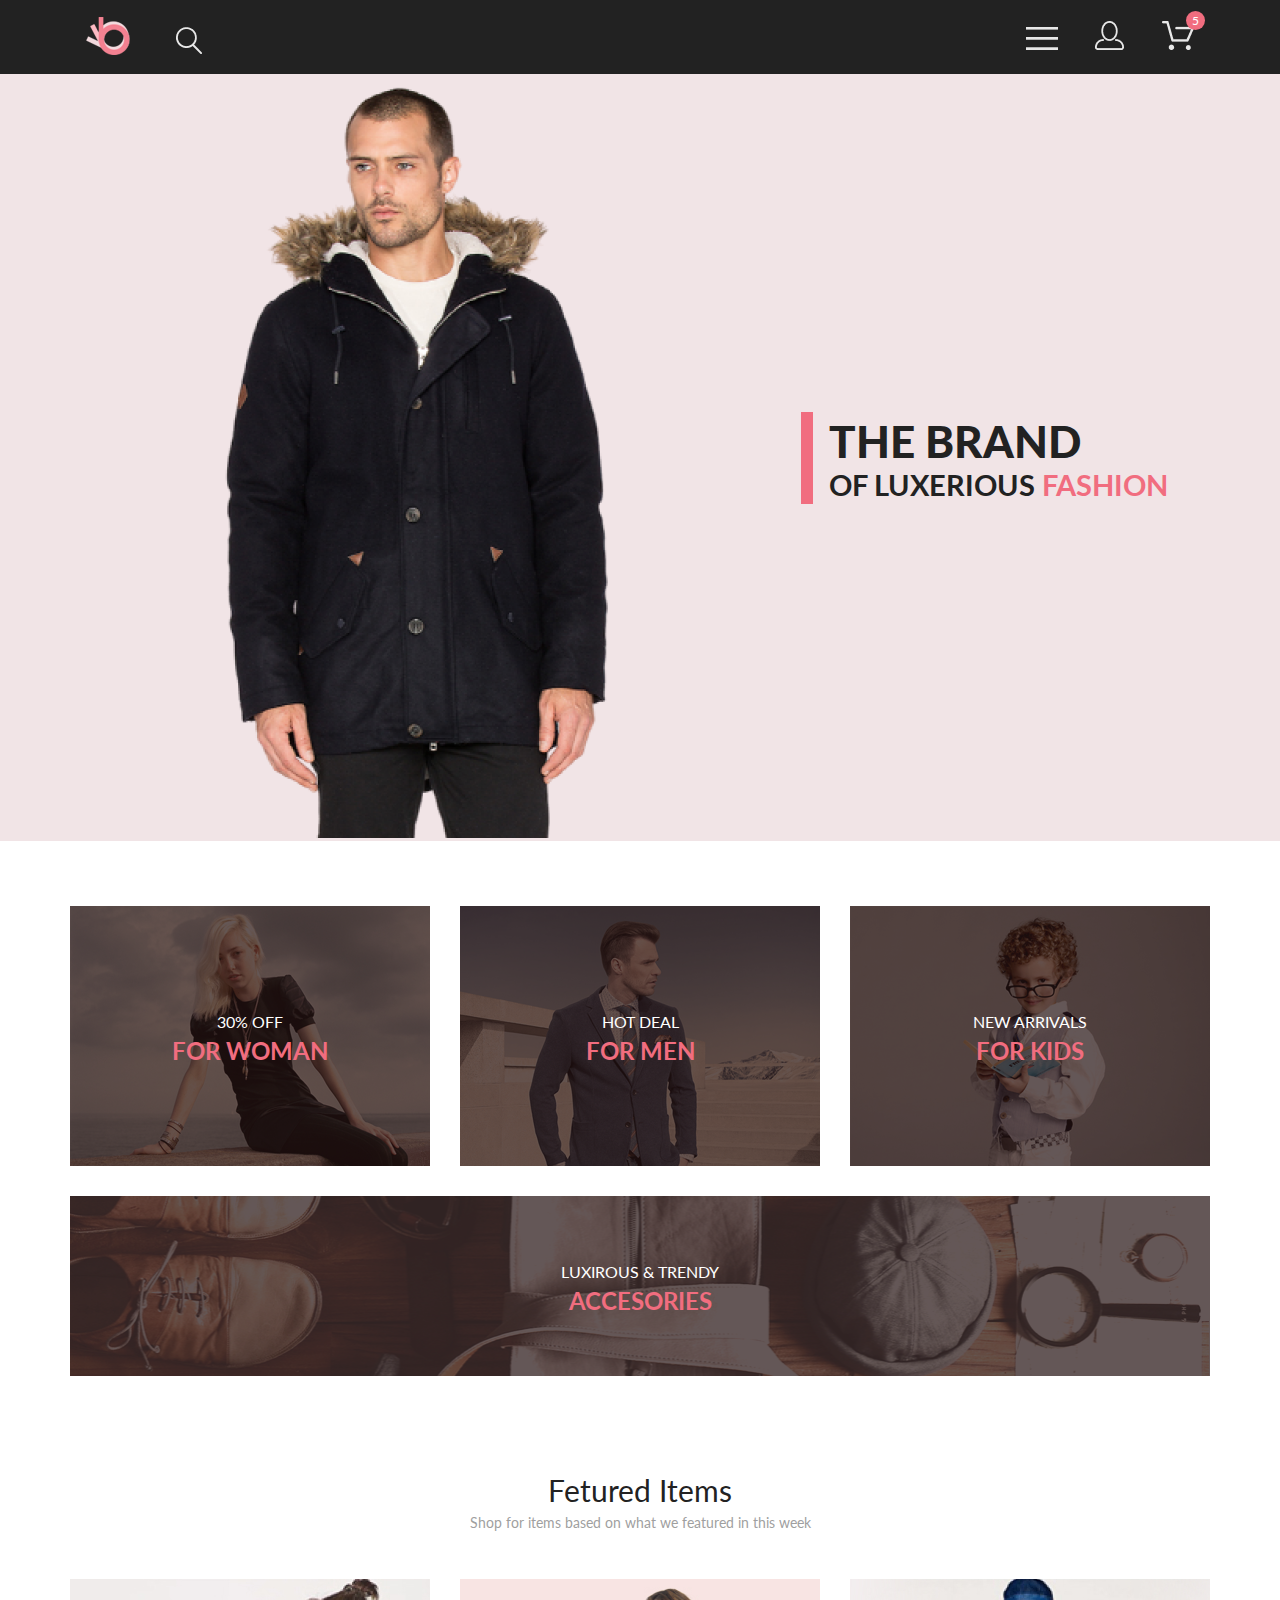
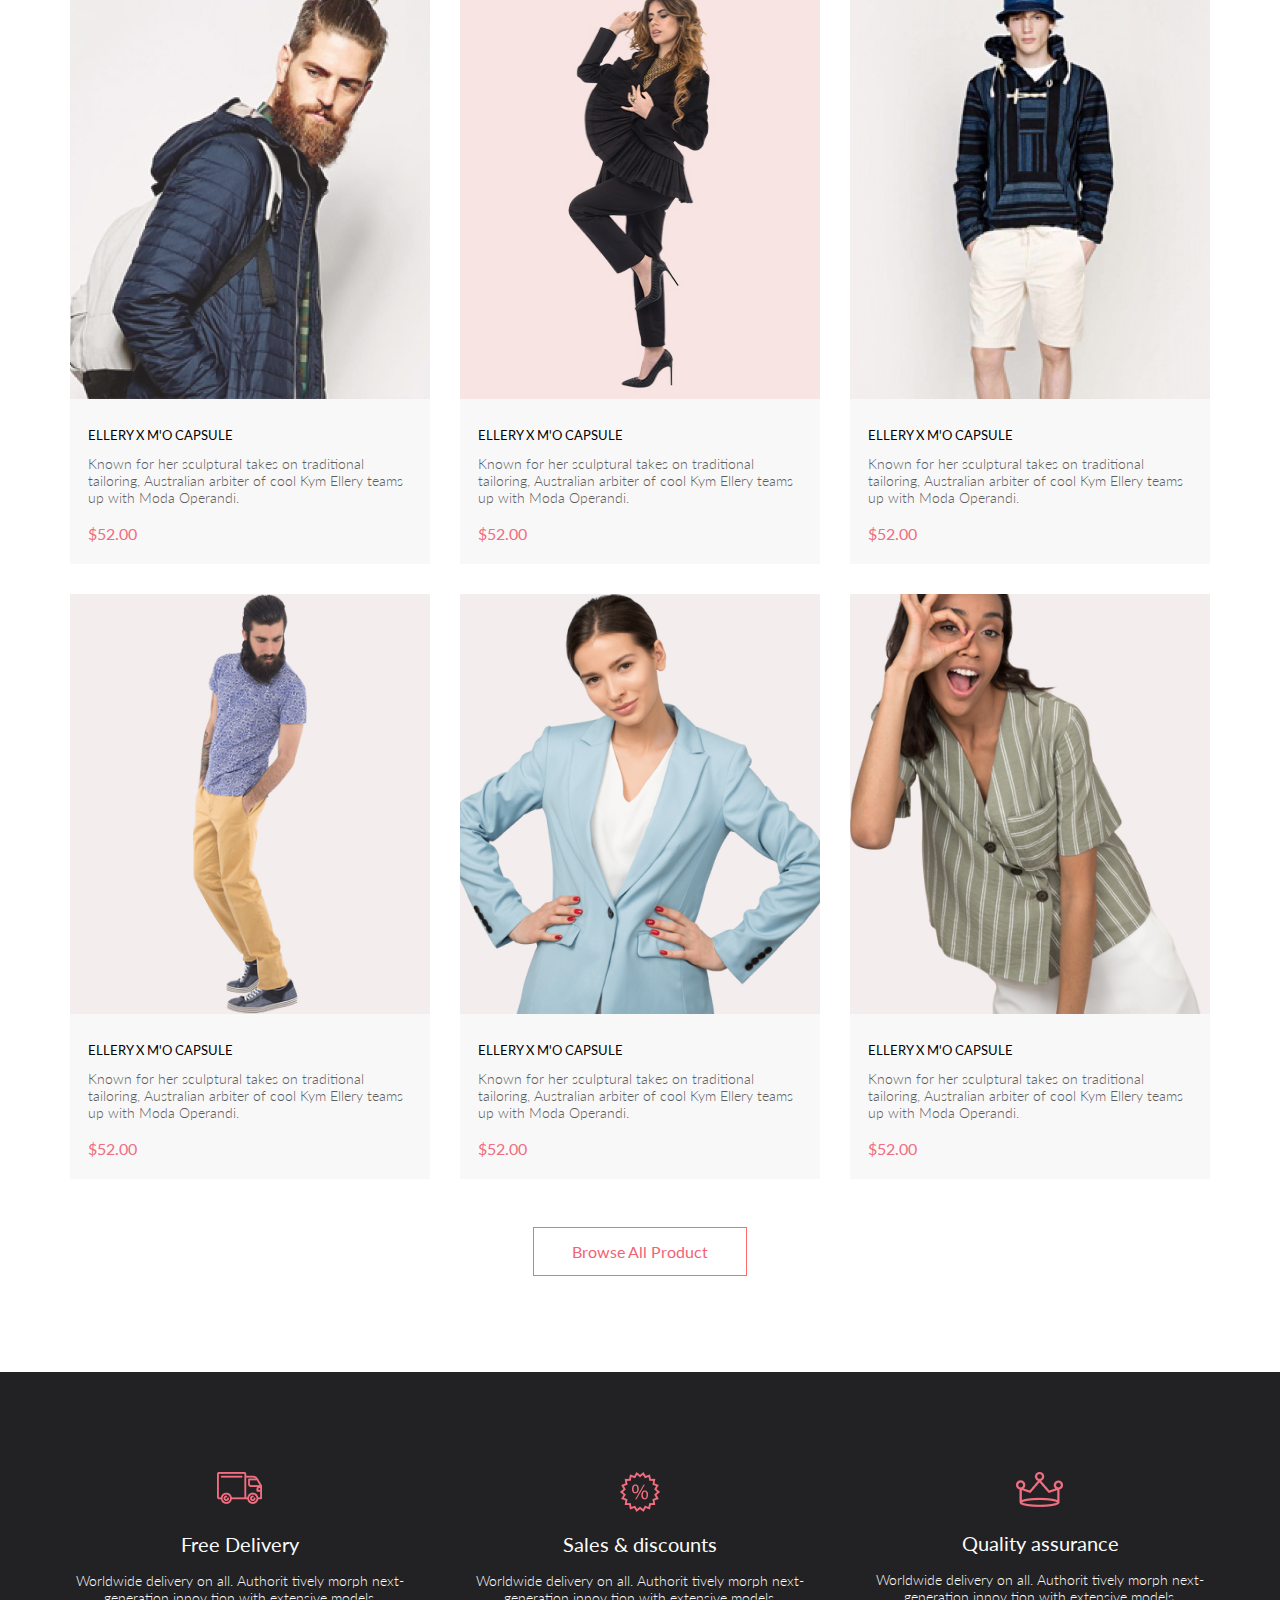
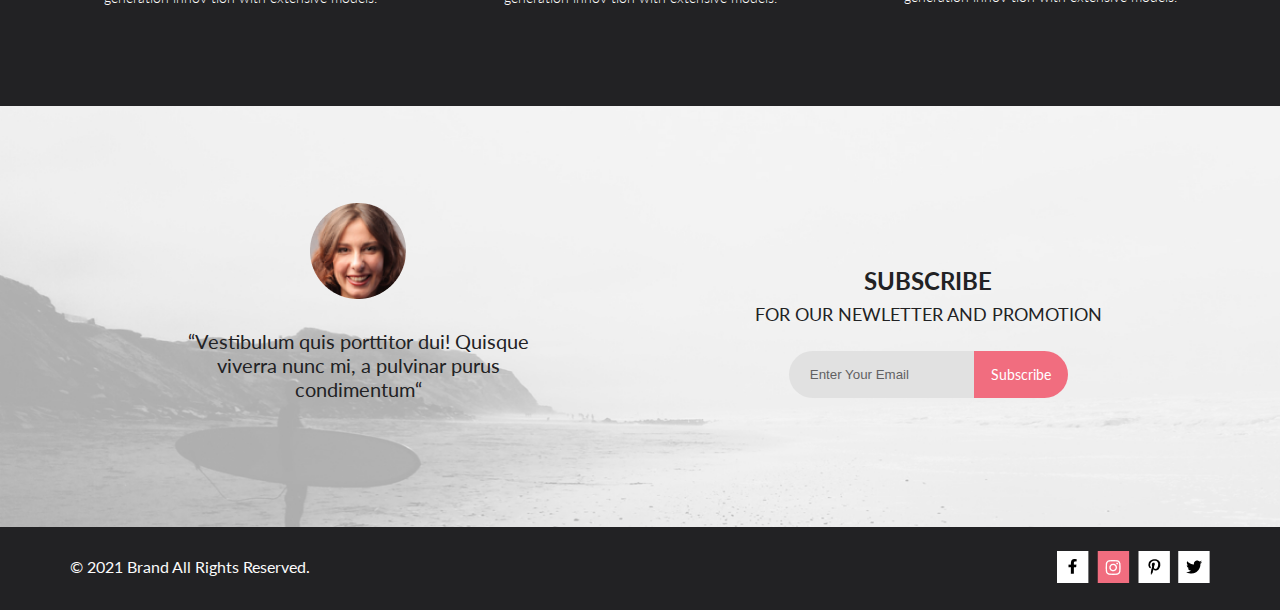
<file: lesson-1/index.html>
<!DOCTYPE html>
<html lang="en">

<head>
    <meta charset="UTF-8">
    <meta name="viewport" content="width=device-width, initial-scale=1.0">
    <title>Index</title>
    <!-- !
    <link rel="stylesheet" href="https://cdnjs.cloudflare.com/ajax/libs/font-awesome/6.0.0-beta3/css/all.min.css"
        integrity="sha512-Fo3rlrZj/k7ujTnHg4CGR2D7kSs0v4LLanw2qksYuRlEzO+tcaEPQogQ0KaoGN26/zrn20ImR1DfuLWnOo7aBA=="
        crossorigin="anonymous" referrerpolicy="no-referrer" /> -->
    <link rel="stylesheet" href="style.css">
</head>

<body>

    <!-- Здесь начинается блок header -->

    <div class="topHeader">
        <div class="header container">
            <div class="leftHeader">
                <img src="images/logo.png" alt="">
                <img class="searchIcon" src="images/search.png" alt="">
            </div>
            <div class="rightHeader">
                <img class="headerBars" src="images/bars.png" alt="">
                <img class="userIcon" src="images/user.png" alt="">
                <span class="cartIconWrap">
                    <img class="cartIcon" src="images/cart.png" alt="">
                    <span>5</span>
                </span>
            </div>
        </div>
    </div>

    <!-- Здесь заканчивается блок header и начинается блок brand-->

    <div class="brandWrap">

        <div class="brandLeft">
            <img class="image_brand-man" src="images/brand-man.png" alt="">
        </div>
        <div class="brandRight">
            <div class="brandPromoWrap">
                <h2 class="PromoTextUp">THE BRAND</h2>
                <h3 class="PromoTextDown">OF LUXERIOUS <span>FASHION</span></h3>
            </div>
        </div>

        <div class="brandDark hidden">
            <div class="menu">
                <img class="menuCross" src="images/cross.png" alt="">
                <div class="menuTitle">MENU</div>

                <div class="menuUnit">
                    <div class="menuHeader">
                        MAN
                    </div>
                    <a href="#">Accessories</a>
                    <a href="#">Bags</a>
                    <a href="#">Denim</a>
                    <a href="#">T-Shirts</a>
                </div>

                <div class="menuUnit">
                    <div class="menuHeader">
                        WOMAN
                    </div>
                    <a href="#">Accessories</a>
                    <a href="#">Jackets & Coats</a>
                    <a href="#">Polos</a>
                    <a href="#">T-Shirts</a>
                    <a href="#">Shirts</a>
                </div>
                <div class="menuUnit">
                    <div class="menuHeader">
                        KIDS
                    </div>
                    <a href="#">Accessories</a>
                    <a href="#">Jackets & Coats</a>
                    <a href="#">Polos</a>
                    <a href="#">T-Shirts</a>
                    <a href="#">Shirts</a>
                    <a href="#">Bags</a>
                </div>

            </div>
        </div>
    </div>

    <!-- Здесь заканчивается блок brand и начинается блок offers-->

    <div class="offers container">
        <div class="offerWomen">
            <img class="offerImgSrc" src="images/offerWomen.jpg" alt="">
            <div class="offerTitle">
                <div class="offerTitleTop">
                    30% OFF
                </div>
                <div class="offerTitleBottom">
                    FOR WOMAN
                </div>
            </div>
        </div>
        <div class="offerMen">
            <img class="offerImgSrc" src="images/offerMen.jpg" alt="">
            <div class="offerTitle">
                <div class="offerTitleTop">
                    HOT DEAL
                </div>
                <div class="offerTitleBottom">
                    FOR MEN
                </div>
            </div>
        </div>
        <div class="offerKids">
            <img class="offerImgSrc" src="images/offerKids.jpg" alt="">
            <div class="offerTitle">
                <div class="offerTitleTop">
                    NEW ARRIVALS
                </div>
                <div class="offerTitleBottom">
                    FOR KIDS
                </div>
            </div>
        </div>
        <div class="offerAccesories">
            <img class="offerImgAcsrs" src="images/offerAccesories.jpg" alt="">
            <div class="offerTitle">
                <div class="offerTitleTop">
                    LUXIROUS & TRENDY
                </div>
                <div class="offerTitleBottom">
                    ACCESORIES
                </div>
            </div>
        </div>
    </div>

    <!-- Здесь заканчивается блок offers и начинается блок featured -->

    <div class="featured container">
        <div class="featuredTitle">
            <div class="featuredTitleUp">Fetured Items</div>
            <div class="featuredTitleDown">Shop for items based on what we featured in this week</div>

            <div class="featuredCards">

                <div class="featured_cardbox">

                    <div class="featuredImgWrap">
                        <img class="featuredCard" src="images/featured_pic1.jpg" alt="">
                        <div class="featuredImgDark">
                            <button>
                                <img src="images/shopbox.png" alt="">
                            </button>
                        </div>
                    </div>
                    <div class="featuredCardText">
                        <div class="featuredTitleTop">
                            ELLERY X M'O CAPSULE
                        </div>
                        <div class="featuredTitleMid">
                            Known for her sculptural takes on traditional tailoring, Australian arbiter of cool Kym
                            Ellery
                            teams up with Moda Operandi.
                        </div>
                        <div class="featuredTitleBottom">
                            $52.00
                        </div>
                    </div>
                </div>

                <div class="featured_cardbox">
                    <div class="featuredImgWrap">
                        <img class="featuredCard" src="images/featured_pic2.jpg" alt="">
                        <div class="featuredImgDark">
                            <button>
                                <img src="images/shopbox.png" alt="">
                            </button>
                        </div>
                    </div>
                    <div class="featuredCardText">
                        <div class="featuredTitleTop">
                            ELLERY X M'O CAPSULE
                        </div>
                        <div class="featuredTitleMid">
                            Known for her sculptural takes on traditional tailoring, Australian arbiter of cool Kym
                            Ellery
                            teams up with Moda Operandi.
                        </div>
                        <div class="featuredTitleBottom">
                            $52.00
                        </div>
                    </div>
                </div>

                <div class="featured_cardbox">
                    <div class="featuredImgWrap">
                        <img class="featuredCard" src="images/featured_pic3.jpg" alt="">
                        <div class="featuredImgDark">
                            <button>
                                <img src="images/shopbox.png" alt="">
                            </button>
                        </div>
                    </div>
                    <div class="featuredCardText">
                        <div class="featuredTitleTop">
                            ELLERY X M'O CAPSULE
                        </div>
                        <div class="featuredTitleMid">
                            Known for her sculptural takes on traditional tailoring, Australian arbiter of cool Kym
                            Ellery
                            teams up with Moda Operandi.
                        </div>
                        <div class="featuredTitleBottom">
                            $52.00
                        </div>
                    </div>
                </div>

                <div class="featured_cardbox">
                    <div class="featuredImgWrap">
                        <img class="featuredCard" src="images/featured_pic4.jpg" alt="">
                        <div class="featuredImgDark">
                            <button>
                                <img src="images/shopbox.png" alt="">
                            </button>
                        </div>
                    </div>
                    <div class="featuredCardText">
                        <div class="featuredTitleTop">
                            ELLERY X M'O CAPSULE
                        </div>
                        <div class="featuredTitleMid">
                            Known for her sculptural takes on traditional tailoring, Australian arbiter of cool
                            Kym Ellery
                            teams up with Moda Operandi.
                        </div>
                        <div class="featuredTitleBottom">
                            $52.00
                        </div>
                    </div>
                </div>

                <div class="featured_cardbox">
                    <div class="featuredImgWrap">
                        <img class="featuredCard" src="images/featured_pic5.jpg" alt="">
                        <div class="featuredImgDark">
                            <button>
                                <img src="images/shopbox.png" alt="">
                            </button>
                        </div>
                    </div>
                    <div class="featuredCardText">
                        <div class="featuredTitleTop">
                            ELLERY X M'O CAPSULE
                        </div>
                        <div class="featuredTitleMid">
                            Known for her sculptural takes on traditional tailoring, Australian arbiter of
                            cool Kym Ellery
                            teams up with Moda Operandi.
                        </div>
                        <div class="featuredTitleBottom">
                            $52.00
                        </div>
                    </div>
                </div>

                <div class="featured_cardbox">
                    <div class="featuredImgWrap">
                        <img class="featuredCard" src="images/featured_pic6.jpg" alt="">
                        <div class="featuredImgDark">
                            <button>
                                <img src="images/shopbox.png" alt="">
                            </button>
                        </div>
                    </div>
                    <div class="featuredCardText">
                        <div class="featuredTitleTop">
                            ELLERY X M'O CAPSULE
                        </div>
                        <div class="featuredTitleMid">
                            Known for her sculptural takes on traditional tailoring, Australian arbiter
                            of cool Kym Ellery
                            teams up with Moda Operandi.
                        </div>
                        <div class="featuredTitleBottom">
                            $52.00
                        </div>
                    </div>
                </div>
            </div>
            <button class="bap_buttonWrap">Browse All Product</button>
        </div>
    </div>

    <!-- Здесь заканчивается блок featured и начинается блок delivery -->

    <div class="delivery">

        <div class="container">

            <div class="deliveryCard">
                <img src="images/delivery_pic1.png" alt="">
                <div class="deliveryCardText">
                    <div class="deliveryTitle Top_num1">
                        Free Delivery
                    </div>
                    <div class="deliveryTitleBottom">
                        Worldwide delivery on all. Authorit tively morph next-generation innov tion with extensive
                        models.
                    </div>
                </div>
            </div>
            <div class="deliveryCard">
                <img src="images/delivery_pic2.png" alt="">
                <div class="deliveryCardText">
                    <div class="deliveryTitle Top_num2">
                        Sales & discounts
                    </div>
                    <div class="deliveryTitleBottom">
                        Worldwide delivery on all. Authorit tively morph next-generation innov tion with extensive
                        models.
                    </div>
                </div>
            </div>
            <div class="deliveryCard">
                <img src="images/delivery_pic3.png" alt="">
                <div class="deliveryCardText">
                    <div class="deliveryTitle Top_num3">
                        Quality assurance
                    </div>
                    <div class="deliveryTitleBottom">
                        Worldwide delivery on all. Authorit tively morph next-generation innov tion with
                        extensive
                        models.
                    </div>
                </div>
            </div>
        </div>
    </div>

    <!-- Здесь заканчивается блок delivery и начинается блок subscribe -->

    <div class="sbscrbWrap">

        <div class="sbscrContent container">

            <div class="sbscrbleft">
                <img class="image_sbscrb_face" src="images/sbscrb_face.png" alt="">
                <div class="sbsrbleft_text">
                    “Vestibulum quis porttitor dui! Quisque viverra nunc mi, a pulvinar purus condimentum“
                </div>

            </div>
            <div class="sbscrbRight">
                <div class="sbscrbTextUp">SUBSCRIBE</div>
                <div class="sbscrbTextDown">FOR OUR NEWLETTER AND PROMOTION</div>
                <form action="#" class=sbscrFrm>
                    <input type="text" placeholder="Enter Your Email">
                    <button>Subscribe</button>
                </form>
            </div>
        </div>
    </div>

    <!-- Здесь заканчивается блок subscribe  и начинается блок footer -->

    <div class="footer">
        <div class="container">
            <div class="ftrContent">
                <div class="ftrRightCntnt">
                    <img src="images/ftr_fb.png" alt="">
                    <img src="images/ftr_inst.png" alt="">
                    <img src="images/ftr_p.png" alt="">
                    <img src="images/ftr_twit.png" alt="">
                </div>
                <div class="ftrLeft_text">
                    © 2021 Brand All Rights Reserved.
                </div>
            </div>
        </div>
    </div>

    <script src="scriptmenu.js"></script>

</body>

</html>
</file>
<file: lesson-1/style.css>
@import url('https://fonts.googleapis.com/css2?family=Lato:ital,wght@0,300;0,400;0,700;0,900;1,400&display=swap');

* {
    margin: 0;
    padding: 0;
}
body {
    font-family: Lato, sans-serif;
}
.container {
    max-width: 1140px;
    margin: 0 auto;
}

/* Здесь начинается блок header */

.topHeader {
    background: #222222;
}
.header {
    display: flex;
    justify-content: space-between;
    align-items: center;

    padding: 18px 16px;
    box-sizing: border-box;
    background: #222222;
    height: 74px;
}
.searchIcon {
    margin-left: 41px;
}
.userIcon {
    margin-left: 33px;
}
.cartIconWrap {
    position: relative;
}
.cartIconWrap span {
    display: inline-block;
    width: 19px;
    height: 19px;
    color: white;
    background: #F16D7F;
    border-radius: 50%;
    position: absolute;
    text-align: center;
    right: -11px;
    top: -23px;
    font-family: lato, sans-serif;
    font-size: 12px;
    line-height: 19px;
}
.cartIcon {
    margin-left: 33px;
}

/* Здесь заканчивается блок header и начинается блок brand */

.brandWrap {
    display: flex;
    background-color: #F1E4E6;
    position: relative;
}
.brandLeft {
    min-height: inherit;
}
.image_brand-man {
    width: 100%;
    object-fit: cover;
}
.brandRight {
    display: flex;
    justify-content: center;
    align-items: center;
    color: #222222;
}
.PromoTextUp {
    font-weight: 900;
    font-size: 44px;
    line-height: 58px;
}
.PromoTextDown {
    font-weight: bold;
    font-size: 29px;
    line-height: 29px;
}
.brandPromoWrap {
    border-left: 12px solid #F16D7F;
    padding-left: 16px;
    height: 92px;
}
.brandPromoWrap span {
    color: #F16D7F;
}
.brandDark {
    position: absolute;
    left: 0;
    top: 0;
    width: 100%;
    height: 100%;
    background: rgba(0, 0, 0, 0.5);
}
.hidden {
    display: none;
}
.menu {
    margin-left: auto;
    width: 232px;
    height: inherit;
    background: white;
    margin-left: auto;
    box-shadow: 6px 4px 35px rgba(0, 0, 0, 0.21);
    padding: 37px 24px;
    box-sizing: border-box;
    position: relative;
    max-height: inherit;
    overflow: auto;
}
.menuCross {
    position: absolute;
    right: 16px;
    top: 16px;
}
.menuTitle {
    font-weight: bold;
    font-size: 14px;
    line-height: 17px;
    color: #000000;
    margin-bottom: 16px;
}
.menuHeader {
    font-size: 14px;
    line-height: 33px;
    color: #F16D7F;
}
.menuUnit a {
    display: block;
    font-size: 14px;
    line-height: 33px;
    color: #6F6E6E;
    text-decoration: none;
    margin-left: 21px;
}

/* Здесь заканчивается блок brand и начинается блок offers */

.offers {
    display: grid;
    grid-template-columns: repeat(3,1fr);
    grid-template-rows: 260px 180px;
    gap: 30px;
    padding: 65px 16px 96px;
}
.offerAccesories {
    grid-column: 1/-1;
}
.offers > div {
    position: relative;
}
.offers img {
    width: 100%; 
    height: 100%;
    object-fit: cover;
    position: absolute;
}
.offerTitle {
    display: flex;
    flex-direction: column;
    justify-content:center;
    align-items: center;
    width: 100%;
    height: 100%;
    position: relative;
    z-index: 1;
    color: white;
    background: rgb(36 18 18 / 71%);
}
.offerTitle {
    font-size: 16px;
    line-height: 28px;
}
.offerTitleBottom {
    font-weight: 700;
    font-size: 24px;
    line-height: 29px;
    color: #F16D7F;
}

/* Здесь заканчивается блок offers и начинается блок featured */

.featured {
    margin-bottom: 96px;
}
.featuredTitleUp {
    font-size: 30px;
    line-height: 36px;
    color: #222222;
    text-align: center;
}
.featuredTitleDown {
    font-size: 14px;
    line-height: 17px;
    color: #9F9F9F;
    margin-top: 6px;
    margin-bottom: 48px;
    text-align: center;
}
.featuredCards {
    display: grid;
    justify-content: center;
    grid-template-columns: repeat(3,1fr);
    gap: 30px;
}
.featuredCard {
    width: 100%;
}
.featured_cardbox {
    background: #F8F8F8;
}
.featuredCardText {
    max-height: 162px;
    padding: 25px 18px;
    box-sizing: border-box;
} 
.featuredTitleTop {
    font-size: 13px;
    line-height: 16px;
    color: #000000;
}
.featuredTitleMid {
    font-weight: 300;
    font-size: 14px;
    line-height: 17px;
    color: #5D5D5D;
    margin: 12px auto 18px;
}
.featuredTitleBottom {
    font-size: 16px;
    line-height: 19px;
    color: #F16D7F;
}
.featuredImgWrap {
    position: relative;
}
.featuredImgWrap img {
    width: 100%;
}
.featured_cardbox:hover .featuredImgDark {
    display: flex;
}
.featuredImgDark {
    position: absolute;
    left: 0;
    top: 0;
    width: 100%;
    height: 100%;
    background: rgba(58, 56, 56, 0.86);
    display: none;
    justify-content: center;
    align-items: center;
}
.featuredImgDark button {
    background: none;
    border: none;
}
.bap_buttonWrap {
    display: block;
    border: 1px solid #FF6A6A;
    color: #F26376;
    margin: 48px auto;
    padding: 14px 38px;
    background: none;
    font-family: inherit;
    font-size: 16px;
    line-height: 19px;
}
.bap_buttonWrap:hover {
    color: white;
    background: #FF6A6A;
}

/* Здесь заканчивается блок featured и начинается блок delivery */

.delivery {
    background: #222224;
    padding: 100px 41px
}
.delivery .container {
    display: flex;
    justify-content: space-between;
    box-sizing: border-box;
}
.deliveryCard {
    text-align: center;
    align-items: center;
    display: flex;
    flex-direction: column;
}
.deliveryTitle {
    font-size: 19.96px;
    line-height: 24px;  
    color: #FBFBFB;
}
.Top_num1 {
    margin: 28px auto 16px; 
}
.Top_num2 {
    margin: 20px auto 16px; 
}
.Top_num3 {
    margin: 24px auto 16px; 
}
.deliveryTitleBottom {
    font-weight: 300;
    font-size: 14px;
    line-height: 17px;
    color: #FBFBFB;
    max-width: 340px;
}

/* Здесь заканчивается блок delivery и начинается блок subscribe */

.sbscrbWrap {
    background: url(images/sbscrb_background.jpg);
    background-repeat: no-repeat;
    background-size: cover;
    padding: 97px 20px 126px;
}
.sbscrContent {
    display: flex;
    justify-content: space-around;
}
.sbscrbleft {
    display: flex;
    flex-direction: column;
    align-items: center;
}
.sbsrbleft_text {
    margin-top: 30px;
    font-weight: 400;
    font-size: 20px;
    line-height: 24px;
    text-align: center;
    color: #222224;
    max-width: 360px;
}
.sbscrbRight {
    display: flex;
    flex-direction: column;
    align-items: center;
    margin-top: 59px;
}
.sbscrbTextUp {
    text-align: center;
    font-weight: 700;
    font-size: 24px;
    line-height: 37px;
    color: #222224;
    max-width: 557px;
}
.sbscrbTextDown {
    text-align: center;
    font-weight: 400;
    font-size: 18px;
    line-height: 30px;
    color: #222224;
    max-width: 557px;
    margin-bottom: 22px;
}
.sbscrFrm {
    height: 47px;
}
.sbscrFrm input {
    height: inherit;
    background: #E1E1E1;
    border: none;
    padding: 6px 21px;
    box-sizing: border-box;
    float: left;
    border-top-left-radius: 30px;
    border-bottom-left-radius: 30px;
    width: 185px;
}
.sbscrFrm input::-webkit-input-placeholder {
    color: #222224;
    opacity: 0.67;
    font-family: inherit;
}
.sbscrFrm input::-moz-placeholder {
    color: #222224;
    opacity: 0.67;
    font-family: inherit;
}
.sbscrFrm input:-ms-input-placeholder {
    color: #222224;
    opacity: 0.67;
    font-family: inherit;
}
  .sbscrFrm input:-moz-placeholder {
    color: #222224;
    opacity: 0.67;
    font-family: inherit;
}
    .sbscrFrm button {
    font-family: inherit;
    height: inherit;
    border: none;
    color: white;
    background: #F16D7F;
    font-size: 14px;
    line-height: 17px;
    border-top-right-radius: 30px;
    border-bottom-right-radius: 30px;
    padding: 0 17px;
}

/* Здесь заканчивается блок subscribe  и начинается блок footer  */

.footer {
    min-height: 79px;
    background: #222224;
}
.ftrContent {
    display: flex;
    justify-content: space-between;
    flex-direction: row-reverse;
}
.ftrLeft_text {
    margin: 30px 0;
    font-weight: 400;
    font-size: 16px;
    line-height: 19px;
    color: #FBFBFB;
}
.ftrRightCntnt {
    margin: 24px 0;
}
.ftrRightCntnt img {
    margin-left: 4px;
}



@media (max-width: 1024px) {
    .header {
    padding: 18px 41px 18px 32px;
    }
    .userIcon {
        margin-left: 25px;
    }
    .cartIcon {
        margin-left: 42px;
    }
    .brandWrap {
        justify-content: start;
        min-height: 386px;
    }
    .image_brand-man {
        max-height: 386px ;
    }
    .PromoTextUp {
        font-weight: 900;
        font-size: 44px;
        line-height: 53px;
    }
    .PromoTextDown {
        font-weight: bold;
        font-size: 24px;
        line-height: 29px;
    }
    .offers {
        grid-template-columns: repeat(3,1fr);
        grid-template-rows: 167px 116px;
        gap: 20px;
        padding: 20px 16px 0px 16px;
        margin-bottom: 154px;
    }
    .featured {
        padding: 0px 14px;
        margin-bottom: 0;
    }
    .featuredTitleDown {
        margin-bottom: 72px;
    }
    .featuredCards {
        grid-template-columns: 1fr 1fr;
        row-gap: 18px;
        column-gap: 16px;
    }
    .bap_buttonWrap {
        margin: 33px auto 65px;
    }
    .delivery {
        padding: 0px 14px 81px;
    }
    .delivery .container {
        display: block;
    }
    .deliveryCard {
        margin: auto;
        padding-top: 48px;
    }
    .sbscrbWrap {
    padding: 54px 20px 109px;
    }
    .sbscrContent {
        display: block;
    }
    .sbscrbRight {
        margin-top: 59px;
    }
    .sbscrbTextUp {
        line-height: 39px;
    }
    .ftrContent {
        padding: 0 32px;
    }
}

@media (max-width: 667px) {
    .userIcon,
    .cartIconWrap span,
    .brandLeft,
    .cartIcon {
        display: none;
    }
    .header {
        padding: 18px 16px;
    }
    .brandWrap .container {
        min-height: 363px;
    }
    .brandRight {
        min-height: inherit;
    }
    .PromoTextUp {
        font-weight: 900;
        font-size: 38px;
        line-height: 40px;
    }
    .PromoTextDown {
        font-weight: bold;
        font-size: 20px;
        line-height: 24px;
    }
    .brandWrap {
        display: block;
        min-height: 363px;
    }
    .brandPromoWrap {
        border-left: 12px solid #F16D7F;
        padding-left: 15px;
        height: 61px;
    }
    .offers {
        grid-template-columns: 1fr;
        grid-template-rows: repeat(3,247px) 111px;
        row-gap: 32px;
        padding: 64px 16px;
        margin-bottom: 0px;
    }
    .featured {
        padding: 0px 8px;
     }
    .featuredCards {
        grid-template-columns: 1fr;
        row-gap: 16px;
    }
    .featuredCard {
        display: block;
    }
    .featured_cardbox {
        min-height: 580px;
    }
    .bap_buttonWrap {
        margin: 41px auto 96px;
    }
    .delivery{
        padding: 0 13px 81px;
    }
    .deliveryWrap {
        padding-bottom: 81px;
    }
    .sbsrbleft_text {
        font-size: 24px;
        line-height: 22px;
        max-width: 343px;
    }
    .sbscrbTextUp {
        max-width: 271px;
    }
    .sbscrbTextDown {
        font-size: 14px;
        line-height: 21px;
        color: #222224;
        max-width: 557px;
        margin-bottom: 22px;
    }
    .ftrContent {
        display: block;
        text-align: center;
    }
    .ftrRightCntnt {
        margin: 0;
        padding-top: 43px;
    }
    .ftrLeft_text {
        margin: 0;
        padding-top: 40px;
        padding-bottom: 9px;
    }
}
@media (max-width: 360px) {
    .deliveryTitleBottom {
        max-width: 300px;
    }
    

}
</file>
